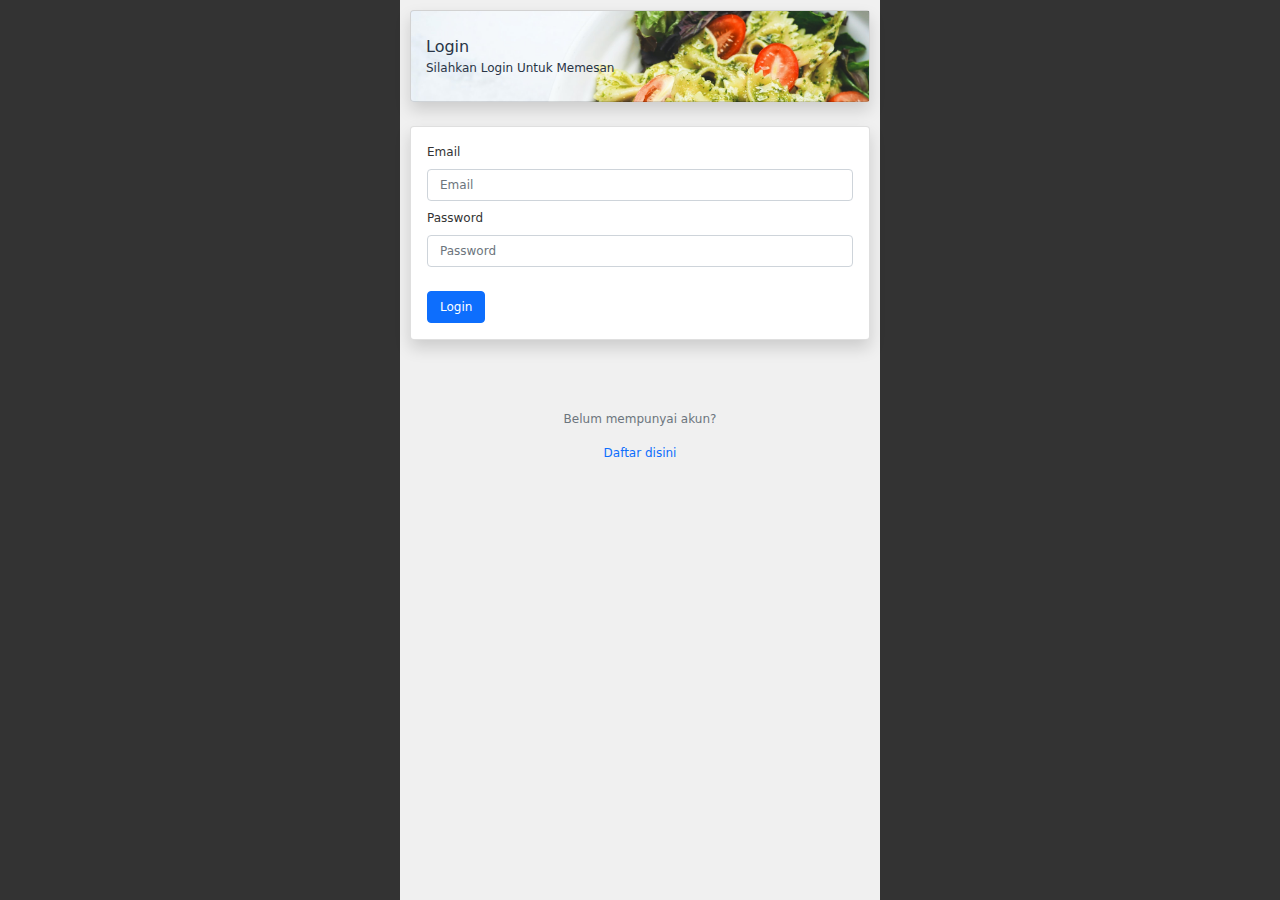
<file: index.html>
<!--
Author : Deri Komara
Made with love in Bandung.
-->
<html lang="en">
<head>
    <meta charset="UTF-8">
    <meta http-equiv="X-UA-Compatible" content="IE=edge">
    <meta name="viewport" content="width=device-width, initial-scale=1.0">
    <title>Toko Barokah Jaya</title>
    <link rel="stylesheet" href="assets/css/bootstrap.min.css" />
    <link rel="stylesheet" href="assets/css/style.css" />
</head>
<body>
    <div class="wrapper h-100">
        <div class="card shadow pt-4 pb-4 wrapper-welcome">
            Login <br />
            <span class="fs-12">Silahkan Login Untuk Memesan</span>
        </div>
        <div class="row wrapper-content">
            <div class="col-12">
                <div class="card shadow mt-4">
                    <div class="p-3">
                        <div id="error"></div>
                        <div class="form-group">
                            <label for="email" class="fs-12">Email</label>
                            <input id="email" type="text" placeholder="Email" class="mt-2 form-control">
                        </div>
                        <div class="form-group mt-2">
                            <label for="password" class="fs-12">Password</label>
                            <input id="password" type="password" placeholder="Password" class="mt-2 form-control">
                        </div>
                        <button class="mt-4 btn btn-primary btn-md fs-12" onclick="login()">Login</button>
                    </div>
                </div>
            </div>
        </div>
        <div class="text-center">
            <p class="text-muted fs-12">Belum mempunyai akun?</p>
            <a href="register.html" class="text-decoration-none fs-12">Daftar disini</a>
        </div>
    </div>
    <script src="assets/js/bootstrap.min.js"></script>
    <script src="assets/js/script.js"></script>
</body>
</html>
</file>
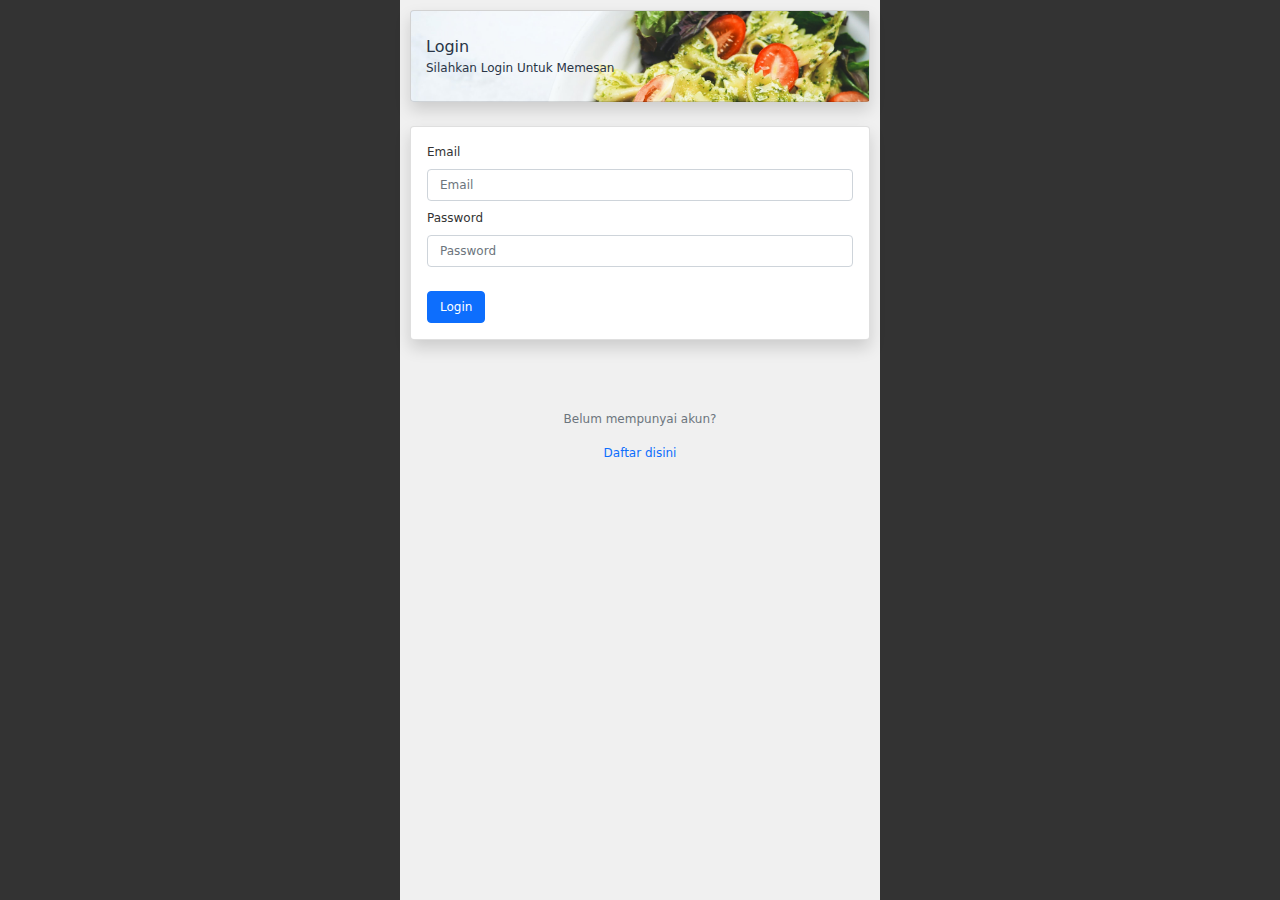
<file: article.html>
<!--
Author : Deri Komara
Made with love in Bandung.
-->
<html lang="en">
<head>
    <meta charset="UTF-8">
    <meta http-equiv="X-UA-Compatible" content="IE=edge">
    <meta name="viewport" content="width=device-width, initial-scale=1.0">
    <title>Toko Barokah Jaya</title>
    <link rel="stylesheet" href="assets/css/bootstrap.min.css" />
    <link rel="stylesheet" href="assets/css/style.css" />
</head>
<body>
    <div class="wrapper">
        <div class="card shadow pt-4 pb-4 wrapper-welcome">
            Artikel <br />
            <span class="fs-12">Artikel Toko Barokah Jaya</span>
        </div>
        <div class="row wrapper-content">
            <div class="col-12">
                <div class="card shadow mt-4">
                    <img src="assets/images/artikel1.jpeg" height="200" />
                    <div class="p-3">
                        <p class="h5 mt-1">Fakta Mengejutkan di Balik Foto Iklan Makanan yang Menggiurkan</p>
                        <p class="fs-12">
                            Dalam dunia advertorial atau periklanan, visual jadi hal yang perlu perhatian khusus, baik
                            dalam bentuk foto maupun video. Apalagi untuk produk makanan. Gambar yang cantik dan
                            menggiurkan bisa jadi kunci sukses tidaknya iklan memengaruhi pelanggan.

                            Karena itu, butuh tenaga ekstra biar makanan jadi tampak semakin lezat dan menarik, salah
                            satunya dengan food styling. Para food stylist biasanya punya cara tertentu untuk mendapat
                            kesan yang diinginkan, termasuk menggunakan benda-benda tak lazim yang pastinya bukan untuk
                            dikonsumsi.
                        </p>
                    </div>
                </div>
            </div>
            <div class="col-12">
                <div class="card shadow mt-4">
                    <img src="assets/images/artikel2.jpeg" height="200" />
                    <div class="p-3">
                        <p class="h5 mt-1">Kedai Burger Paling Enak di Jakarta, Mulai dari Rp25 ribu</p>
                        <p class="fs-12">
                            Burger atau hamburger adalah roti bulat yang bagian tengahnya diiris kemudian diberi patty
                            berbahan dasar daging, ditambah sayuran dan berbagai saus. Rasa roti, daging, sayur dan saus
                            yang membanjiri mulut, membuat burger memiliki banyak penggemar.

                            Hamburger pertama kali muncul pada abad ke-19 atau awal abad ke-20, dengan banyak bukti
                            menunjukkan bahwa Amerika Serikat atau Jerman (kota Hamburg) adalah negara pertama yang
                            menggabungkan dua potong roti dengan steak daging giling menjadi "sandwich hamburger".
                        </p>
                    </div>
                </div>
            </div>
            <div class="col-12">
                <div class="card shadow mt-4">
                    <img src="assets/images/artikel3.jpeg" height="200" />
                    <div class="p-3">
                        <p class="h5 mt-1">Rekomendasi Tempat Nongkrong di Alam Sutera yang Instagrammable</p>
                        <p class="fs-12">
                            Ingin mencari tempat nongkrong seru di akhir pekan tapi bingung mau ke mana? Kawasan Alam
                            Sutera dapat menjadi jawaban untuk kamu yang lagi cari tempat nongkrong, nih! Di antara
                            kawasan perumahan, apartemen dan pusat belanja, kamu dapat menemukan banyak kafe menarik
                            untuk dijadikan tempat nongkrong.
                        </p>
                    </div>
                </div>
            </div>
        </div>
        <div class="wrapper-menu">
            <div class="card shadow">
                <div class="row">
                    <div class="col-3 mb-2 mt-2" id="home">
                        <a href="home.html" class="d-flex flex-column align-items-center text-decoration-none">
                            <svg aria-hidden="true" focusable="false" data-prefix="fad" data-icon="home" role="img"
                                xmlns="http://www.w3.org/2000/svg" viewBox="0 0 576 512"
                                class="svg-inline--fa fa-home fa-w-18 fa-2x">
                                <g class="fa-group">
                                    <path fill="currentColor"
                                        d="M336 463.59V368a16 16 0 0 0-16-16h-64a16 16 0 0 0-16 16v95.71a16 16 0 0 1-15.92 16L112 480a16 16 0 0 1-16-16V300.06l184.39-151.85a12.19 12.19 0 0 1 15.3 0L480 300v164a16 16 0 0 1-16 16l-112-.31a16 16 0 0 1-16-16.1z"
                                        class="fa-secondary"></path>
                                    <path fill="currentColor"
                                        d="M573.32 268.35l-25.5 31a12 12 0 0 1-16.9 1.65L295.69 107.21a12.19 12.19 0 0 0-15.3 0L45.17 301a12 12 0 0 1-16.89-1.65l-25.5-31a12 12 0 0 1 1.61-16.89L257.49 43a48 48 0 0 1 61 0L408 116.61V44a12 12 0 0 1 12-12h56a12 12 0 0 1 12 12v138.51l83.6 68.91a12 12 0 0 1 1.72 16.93z"
                                        class="fa-primary"></path>
                                </g>
                            </svg>
                            <span class="fs-12">Home</span>
                        </a>
                    </div>
                    <div class="col-3 mb-2 mt-2" id="product">
                        <a href="product.html" class="d-flex flex-column align-items-center text-decoration-none">
                            <svg aria-hidden="true" focusable="false" data-prefix="fad" data-icon="bags-shopping" role="img"
                                xmlns="http://www.w3.org/2000/svg" viewBox="0 0 576 512"
                                class="svg-inline--fa fa-bags-shopping fa-w-18 fa-2x">
                                <g class="fa-group">
                                    <path fill="currentColor"
                                        d="M448 192a32 32 0 0 0-32-32h-96V96a96 96 0 0 0-192 0v64H32a32 32 0 0 0-32 32v256a32 32 0 0 0 32 32h128V256a32 32 0 0 1 32-32h256zm-176-32h-96V96a48 48 0 0 1 96 0zm200 160h-16a8 8 0 0 0-8 8v24a64.07 64.07 0 0 1-70.38 63.69c-33.25-3.23-57.62-33.12-57.62-66.53V328a8 8 0 0 0-8-8h-16a8 8 0 0 0-8 8v20.66c0 48.79 35 92.32 83.37 98.53A96.12 96.12 0 0 0 480 352v-24a8 8 0 0 0-8-8z"
                                        class="fa-secondary"></path>
                                    <path fill="currentColor"
                                        d="M544 256H224a32 32 0 0 0-32 32v192a32 32 0 0 0 32 32h320a32 32 0 0 0 32-32V288a32 32 0 0 0-32-32zm-64 96a96.12 96.12 0 0 1-108.63 95.19C323 441 288 397.45 288 348.66V328a8 8 0 0 1 8-8h16a8 8 0 0 1 8 8v21.16c0 33.41 24.37 63.3 57.62 66.53A64.07 64.07 0 0 0 448 352v-24a8 8 0 0 1 8-8h16a8 8 0 0 1 8 8z"
                                        class="fa-primary"></path>
                                </g>
                            </svg>
                            <span class="fs-12">Produk</span>
                        </a>
                    </div>
                    <div class="col-3 mt-2 mb-2 active" id="about">
                        <a href="article.html" class="d-flex flex-column align-items-center text-decoration-none">
                            <svg aria-hidden="true" focusable="false" data-prefix="fad" data-icon="newspaper" role="img"
                                xmlns="http://www.w3.org/2000/svg" viewBox="0 0 576 512"
                                class="svg-inline--fa fa-newspaper fa-w-18 fa-2x">
                                <g class="fa-group">
                                    <path fill="currentColor"
                                        d="M544 64H96a32 32 0 0 0-32 32v322.21c0 .36-.05.73-.09 1.09 0 .21 0 .42-.08.63s-.08.66-.13 1-.08.46-.12.68-.1.61-.16.91-.11.46-.16.69-.13.59-.21.87-.13.46-.19.69l-.24.84-.24.68c-.09.28-.18.55-.28.82s-.17.45-.26.67-.21.53-.32.79-.2.45-.3.67-.23.51-.35.76l-.33.65c-.13.25-.25.49-.39.74l-.36.63-.42.72-.39.61c-.15.23-.3.46-.46.69l-.42.6-.48.66c-.15.2-.3.39-.46.58s-.33.43-.51.64l-.48.55-.54.61-.51.53c-.18.2-.37.39-.57.59l-.53.5-.6.56-.55.48-.62.52-.58.46-.65.49-.6.43-.68.46c-.2.14-.41.27-.62.4l-.69.43-.65.37c-.23.13-.47.27-.71.39l-.67.34c-.24.13-.48.25-.73.36l-.69.31-.74.32-.71.28-.77.29-.72.24-.78.25-.75.21-.79.21-.76.17-.81.17-.77.14-.82.12-.79.1-.83.09-.81.06h-1.65H528a48 48 0 0 0 48-48V96a32 32 0 0 0-32-32zM304 372a12 12 0 0 1-12 12H140a12 12 0 0 1-12-12v-8a12 12 0 0 1 12-12h152a12 12 0 0 1 12 12zm0-96a12 12 0 0 1-12 12H140a12 12 0 0 1-12-12v-8a12 12 0 0 1 12-12h152a12 12 0 0 1 12 12zm208 96a12 12 0 0 1-12 12H348a12 12 0 0 1-12-12v-8a12 12 0 0 1 12-12h152a12 12 0 0 1 12 12zm0-96a12 12 0 0 1-12 12H348a12 12 0 0 1-12-12v-8a12 12 0 0 1 12-12h152a12 12 0 0 1 12 12zm0-96a12 12 0 0 1-12 12H140a12 12 0 0 1-12-12v-40a12 12 0 0 1 12-12h360a12 12 0 0 1 12 12z"
                                        class="fa-secondary"></path>
                                    <path fill="currentColor"
                                        d="M292 352H140a12 12 0 0 0-12 12v8a12 12 0 0 0 12 12h152a12 12 0 0 0 12-12v-8a12 12 0 0 0-12-12zm0-96H140a12 12 0 0 0-12 12v8a12 12 0 0 0 12 12h152a12 12 0 0 0 12-12v-8a12 12 0 0 0-12-12zm208 96H348a12 12 0 0 0-12 12v8a12 12 0 0 0 12 12h152a12 12 0 0 0 12-12v-8a12 12 0 0 0-12-12zm0-96H348a12 12 0 0 0-12 12v8a12 12 0 0 0 12 12h152a12 12 0 0 0 12-12v-8a12 12 0 0 0-12-12zM0 128v287.33c0 17.44 13.67 32.18 31.1 32.67A32 32 0 0 0 64 416V96H32a32 32 0 0 0-32 32z"
                                        class="fa-primary"></path>
                                </g>
                            </svg>
                            <span class="fs-12">Artikel</span>
                        </a>
                    </div>
                    <div class="col-3 mt-2 mb-2" id="about">
                        <a href="contact.html" class="d-flex flex-column align-items-center text-decoration-none">
                            <svg aria-hidden="true" focusable="false" data-prefix="fas" data-icon="user-circle" role="img"
                                xmlns="http://www.w3.org/2000/svg" viewBox="0 0 496 512"
                                class="svg-inline--fa fa-user-circle fa-w-16 fa-2x">
                                <path fill="currentColor"
                                    d="M248 8C111 8 0 119 0 256s111 248 248 248 248-111 248-248S385 8 248 8zm0 96c48.6 0 88 39.4 88 88s-39.4 88-88 88-88-39.4-88-88 39.4-88 88-88zm0 344c-58.7 0-111.3-26.6-146.5-68.2 18.8-35.4 55.6-59.8 98.5-59.8 2.4 0 4.8.4 7.1 1.1 13 4.2 26.6 6.9 40.9 6.9 14.3 0 28-2.7 40.9-6.9 2.3-.7 4.7-1.1 7.1-1.1 42.9 0 79.7 24.4 98.5 59.8C359.3 421.4 306.7 448 248 448z"
                                    class=""></path>
                            </svg>
                            <span class="fs-12">Kontak</span>
                        </a>
                    </div>
                </div>
            </div>
        </div>
    </div>
    <script src="assets/js/bootstrap.min.js"></script>
    <script src="assets/js/script.js"></script>
</body>
</html>
</file>
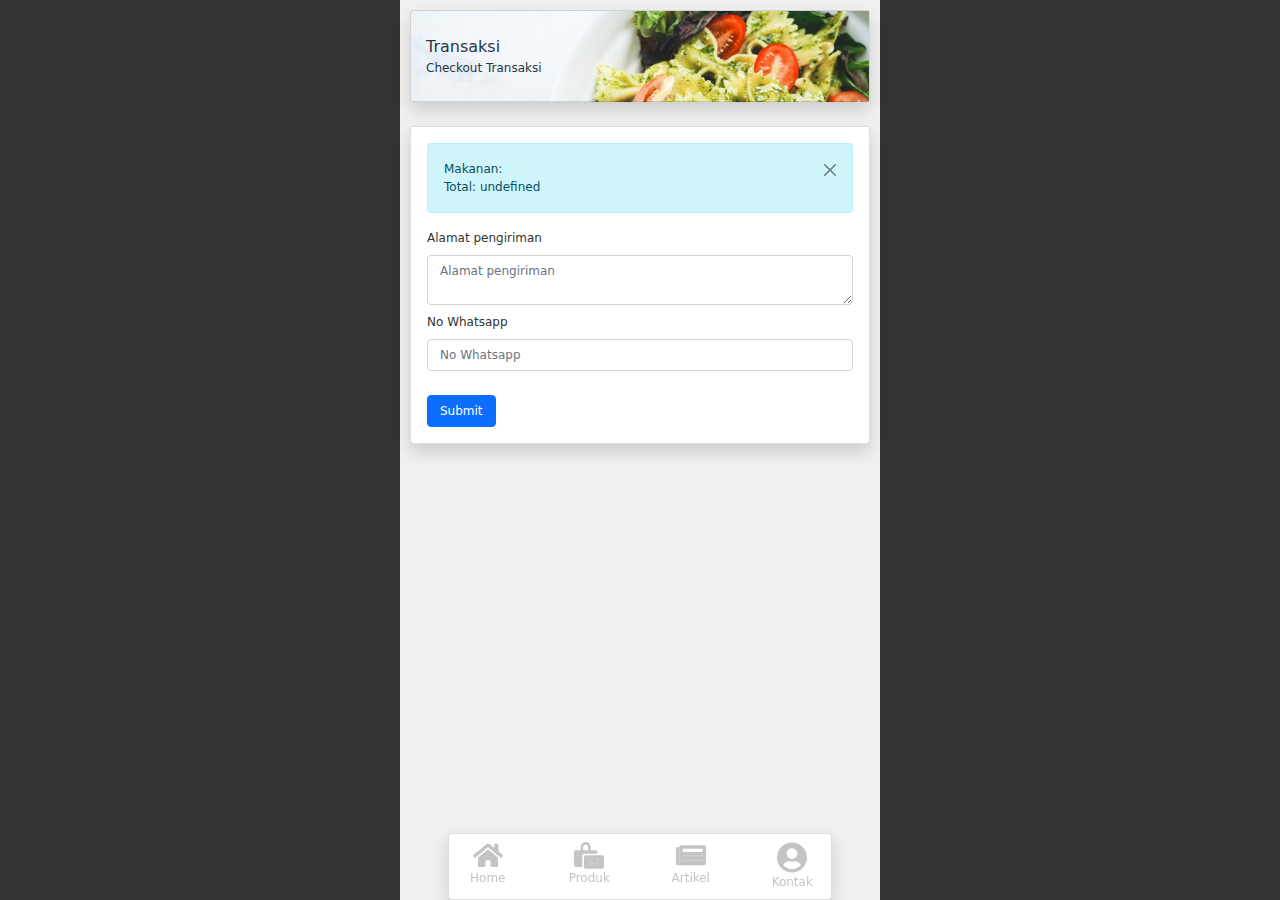
<file: checkout.html>
<!--
Author : Deri Komara
Made with love in Bandung.
-->
<html lang="en">
<head>
    <meta charset="UTF-8">
    <meta http-equiv="X-UA-Compatible" content="IE=edge">
    <meta name="viewport" content="width=device-width, initial-scale=1.0">
    <title>Toko Barokah Jaya</title>
    <link rel="stylesheet" href="assets/css/bootstrap.min.css" />
    <link rel="stylesheet" href="assets/css/style.css" />
</head>
<body>
    <div class="wrapper h-100">
        <div class="card shadow pt-4 pb-4 wrapper-welcome">
            Transaksi <br />
            <span class="fs-12">Checkout Transaksi</span>
        </div>
        <div class="row wrapper-content">
            <div class="col-12">
                <div class="card shadow mt-4">
                    <div class="p-3">
                        <div id="info"></div>
                        <div class="form-group">
                            <label for="alamat" class="fs-12">Alamat pengiriman</label>
                            <textarea id="alamat" placeholder="Alamat pengiriman" class="form-control mt-2"></textarea>
                        </div>
                        <div class="form-group mt-2">
                            <label for="whatsapp" class="fs-12">No Whatsapp</label>
                            <input id="whatsapp" placeholder="No Whatsapp" class="form-control mt-2"></textarea>
                        </div>
                        <button class="mt-4 btn btn-primary btn-md fs-12" onclick="alert('Transaksi berhasil');">Submit</button>
                    </div>
                </div>
            </div>
        </div>
        <div class="wrapper-menu">
            <div class="card shadow">
                <div class="row">
                    <div class="col-3 mb-2 mt-2" id="home">
                        <a href="home.html" class="d-flex flex-column align-items-center text-decoration-none">
                            <svg aria-hidden="true" focusable="false" data-prefix="fad" data-icon="home" role="img"
                                xmlns="http://www.w3.org/2000/svg" viewBox="0 0 576 512"
                                class="svg-inline--fa fa-home fa-w-18 fa-2x">
                                <g class="fa-group">
                                    <path fill="currentColor"
                                        d="M336 463.59V368a16 16 0 0 0-16-16h-64a16 16 0 0 0-16 16v95.71a16 16 0 0 1-15.92 16L112 480a16 16 0 0 1-16-16V300.06l184.39-151.85a12.19 12.19 0 0 1 15.3 0L480 300v164a16 16 0 0 1-16 16l-112-.31a16 16 0 0 1-16-16.1z"
                                        class="fa-secondary"></path>
                                    <path fill="currentColor"
                                        d="M573.32 268.35l-25.5 31a12 12 0 0 1-16.9 1.65L295.69 107.21a12.19 12.19 0 0 0-15.3 0L45.17 301a12 12 0 0 1-16.89-1.65l-25.5-31a12 12 0 0 1 1.61-16.89L257.49 43a48 48 0 0 1 61 0L408 116.61V44a12 12 0 0 1 12-12h56a12 12 0 0 1 12 12v138.51l83.6 68.91a12 12 0 0 1 1.72 16.93z"
                                        class="fa-primary"></path>
                                </g>
                            </svg>
                            <span class="fs-12">Home</span>
                        </a>
                    </div>
                    <div class="col-3 mb-2 mt-2" id="product">
                        <a href="product.html" class="d-flex flex-column align-items-center text-decoration-none">
                            <svg aria-hidden="true" focusable="false" data-prefix="fad" data-icon="bags-shopping" role="img"
                                xmlns="http://www.w3.org/2000/svg" viewBox="0 0 576 512"
                                class="svg-inline--fa fa-bags-shopping fa-w-18 fa-2x">
                                <g class="fa-group">
                                    <path fill="currentColor"
                                        d="M448 192a32 32 0 0 0-32-32h-96V96a96 96 0 0 0-192 0v64H32a32 32 0 0 0-32 32v256a32 32 0 0 0 32 32h128V256a32 32 0 0 1 32-32h256zm-176-32h-96V96a48 48 0 0 1 96 0zm200 160h-16a8 8 0 0 0-8 8v24a64.07 64.07 0 0 1-70.38 63.69c-33.25-3.23-57.62-33.12-57.62-66.53V328a8 8 0 0 0-8-8h-16a8 8 0 0 0-8 8v20.66c0 48.79 35 92.32 83.37 98.53A96.12 96.12 0 0 0 480 352v-24a8 8 0 0 0-8-8z"
                                        class="fa-secondary"></path>
                                    <path fill="currentColor"
                                        d="M544 256H224a32 32 0 0 0-32 32v192a32 32 0 0 0 32 32h320a32 32 0 0 0 32-32V288a32 32 0 0 0-32-32zm-64 96a96.12 96.12 0 0 1-108.63 95.19C323 441 288 397.45 288 348.66V328a8 8 0 0 1 8-8h16a8 8 0 0 1 8 8v21.16c0 33.41 24.37 63.3 57.62 66.53A64.07 64.07 0 0 0 448 352v-24a8 8 0 0 1 8-8h16a8 8 0 0 1 8 8z"
                                        class="fa-primary"></path>
                                </g>
                            </svg>
                            <span class="fs-12">Produk</span>
                        </a>
                    </div>
                    <div class="col-3 mt-2 mb-2" id="about">
                        <a href="article.html" class="d-flex flex-column align-items-center text-decoration-none">
                            <svg aria-hidden="true" focusable="false" data-prefix="fad" data-icon="newspaper" role="img"
                                xmlns="http://www.w3.org/2000/svg" viewBox="0 0 576 512"
                                class="svg-inline--fa fa-newspaper fa-w-18 fa-2x">
                                <g class="fa-group">
                                    <path fill="currentColor"
                                        d="M544 64H96a32 32 0 0 0-32 32v322.21c0 .36-.05.73-.09 1.09 0 .21 0 .42-.08.63s-.08.66-.13 1-.08.46-.12.68-.1.61-.16.91-.11.46-.16.69-.13.59-.21.87-.13.46-.19.69l-.24.84-.24.68c-.09.28-.18.55-.28.82s-.17.45-.26.67-.21.53-.32.79-.2.45-.3.67-.23.51-.35.76l-.33.65c-.13.25-.25.49-.39.74l-.36.63-.42.72-.39.61c-.15.23-.3.46-.46.69l-.42.6-.48.66c-.15.2-.3.39-.46.58s-.33.43-.51.64l-.48.55-.54.61-.51.53c-.18.2-.37.39-.57.59l-.53.5-.6.56-.55.48-.62.52-.58.46-.65.49-.6.43-.68.46c-.2.14-.41.27-.62.4l-.69.43-.65.37c-.23.13-.47.27-.71.39l-.67.34c-.24.13-.48.25-.73.36l-.69.31-.74.32-.71.28-.77.29-.72.24-.78.25-.75.21-.79.21-.76.17-.81.17-.77.14-.82.12-.79.1-.83.09-.81.06h-1.65H528a48 48 0 0 0 48-48V96a32 32 0 0 0-32-32zM304 372a12 12 0 0 1-12 12H140a12 12 0 0 1-12-12v-8a12 12 0 0 1 12-12h152a12 12 0 0 1 12 12zm0-96a12 12 0 0 1-12 12H140a12 12 0 0 1-12-12v-8a12 12 0 0 1 12-12h152a12 12 0 0 1 12 12zm208 96a12 12 0 0 1-12 12H348a12 12 0 0 1-12-12v-8a12 12 0 0 1 12-12h152a12 12 0 0 1 12 12zm0-96a12 12 0 0 1-12 12H348a12 12 0 0 1-12-12v-8a12 12 0 0 1 12-12h152a12 12 0 0 1 12 12zm0-96a12 12 0 0 1-12 12H140a12 12 0 0 1-12-12v-40a12 12 0 0 1 12-12h360a12 12 0 0 1 12 12z"
                                        class="fa-secondary"></path>
                                    <path fill="currentColor"
                                        d="M292 352H140a12 12 0 0 0-12 12v8a12 12 0 0 0 12 12h152a12 12 0 0 0 12-12v-8a12 12 0 0 0-12-12zm0-96H140a12 12 0 0 0-12 12v8a12 12 0 0 0 12 12h152a12 12 0 0 0 12-12v-8a12 12 0 0 0-12-12zm208 96H348a12 12 0 0 0-12 12v8a12 12 0 0 0 12 12h152a12 12 0 0 0 12-12v-8a12 12 0 0 0-12-12zm0-96H348a12 12 0 0 0-12 12v8a12 12 0 0 0 12 12h152a12 12 0 0 0 12-12v-8a12 12 0 0 0-12-12zM0 128v287.33c0 17.44 13.67 32.18 31.1 32.67A32 32 0 0 0 64 416V96H32a32 32 0 0 0-32 32z"
                                        class="fa-primary"></path>
                                </g>
                            </svg>
                            <span class="fs-12">Artikel</span>
                        </a>
                    </div>
                    <div class="col-3 mt-2 mb-2" id="about">
                        <a href="contact.html" class="d-flex flex-column align-items-center text-decoration-none">
                            <svg aria-hidden="true" focusable="false" data-prefix="fas" data-icon="user-circle" role="img"
                                xmlns="http://www.w3.org/2000/svg" viewBox="0 0 496 512"
                                class="svg-inline--fa fa-user-circle fa-w-16 fa-2x">
                                <path fill="currentColor"
                                    d="M248 8C111 8 0 119 0 256s111 248 248 248 248-111 248-248S385 8 248 8zm0 96c48.6 0 88 39.4 88 88s-39.4 88-88 88-88-39.4-88-88 39.4-88 88-88zm0 344c-58.7 0-111.3-26.6-146.5-68.2 18.8-35.4 55.6-59.8 98.5-59.8 2.4 0 4.8.4 7.1 1.1 13 4.2 26.6 6.9 40.9 6.9 14.3 0 28-2.7 40.9-6.9 2.3-.7 4.7-1.1 7.1-1.1 42.9 0 79.7 24.4 98.5 59.8C359.3 421.4 306.7 448 248 448z"
                                    class=""></path>
                            </svg>
                            <span class="fs-12">Kontak</span>
                        </a>
                    </div>
                </div>
            </div>
        </div>
    </div>
    <script src="assets/js/bootstrap.min.js"></script>
    <script src="assets/js/script.js"></script>
    <script>
        const info = document.getElementById("info");
        const parsingData = window.location.search.replace(/\?value=/g, "");
        const splitData = parsingData?.split("|")
        showMessage(info, `Makanan: ${decodeURIComponent(splitData[0])}`+"<br/>"+`Total: ${decodeURIComponent(splitData[1])}`, "info")
    </script>
</body>
</html>
</file>
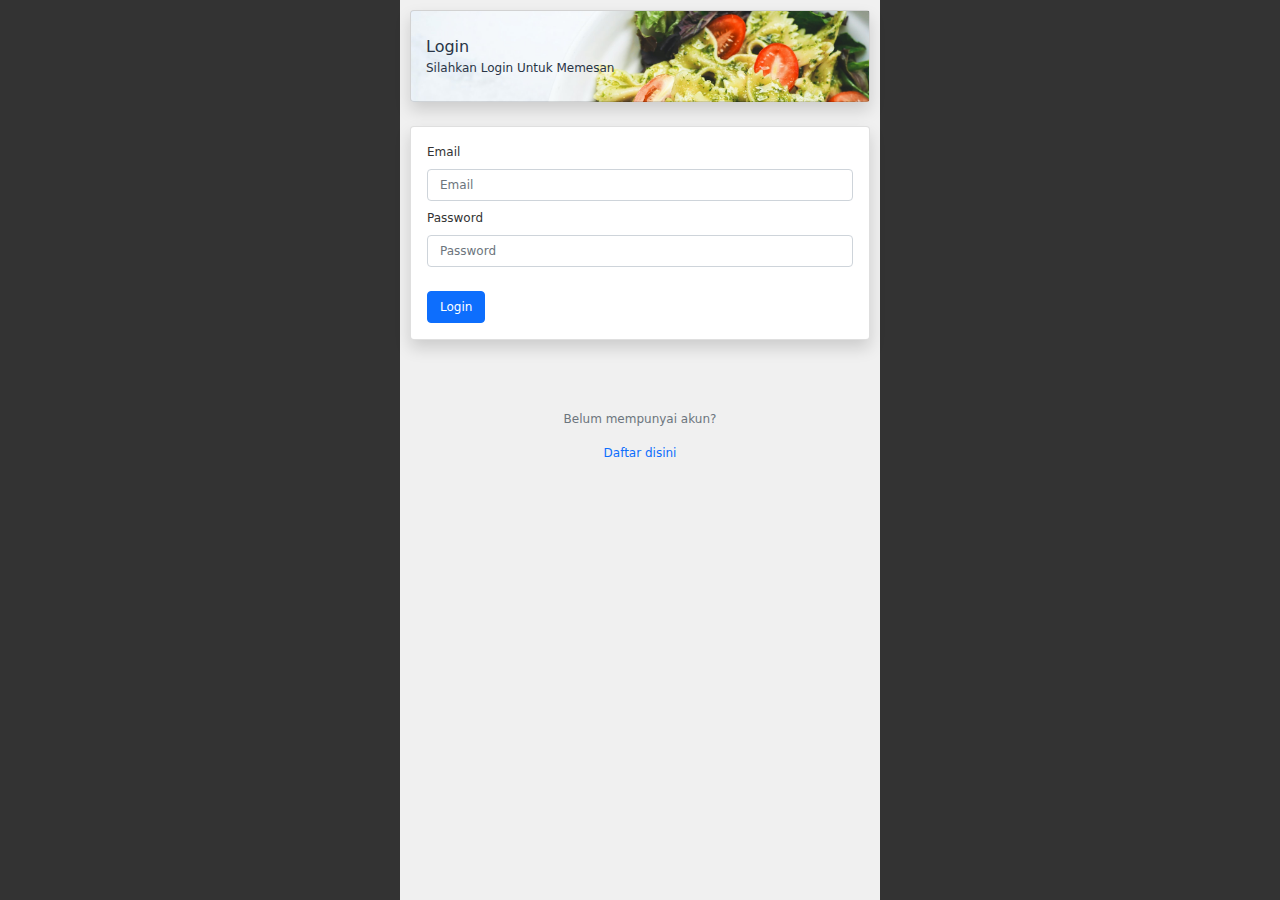
<file: contact.html>
<!--
Author : Deri Komara
Made with love in Bandung.
-->
<html lang="en">
<head>
    <meta charset="UTF-8">
    <meta http-equiv="X-UA-Compatible" content="IE=edge">
    <meta name="viewport" content="width=device-width, initial-scale=1.0">
    <title>Toko Barokah Jaya</title>
    <link rel="stylesheet" href="assets/css/bootstrap.min.css" />
    <link rel="stylesheet" href="assets/css/style.css" />
</head>
<body>
    <div class="wrapper h-100">
        <div class="card shadow pt-4 pb-4 wrapper-welcome">
            Tentang Kami <br />
            <span class="fs-12">Profile & Kontak</span>
        </div>
        <div class="row wrapper-content">
            <div class="col-12">
                <div class="card shadow mt-4">
                    <div class="p-3">
                        <p class="h5 mt-1">Toko Barokah Jaya</p>
                        <p class="fs-12">Berdiri sejak 2017, fokus pada bisnis makanan cepat saji yang sangat pas dengan
                            dompet kamu semua.</p>
                        <p class="fs-12">
                            Toko Barokah Jaya, sebuah resto yang berlokasi di Bandung ini mengemban misi melestarikan
                            cita rasa Indonesia. Mengusung tema makanan Nusantara, Toko Barokah Jaya memperkenalkan
                            kembali
                            masakan tradisional sekaligus menerjemahkan kata tradisi keluarga.

                            Slogan Kami "Makanan cita-rasa aroma sedap"
                        </p>
                        <p class="fs-12">Lokasi: Kp. Bojong Buah, Katapang, Bandung<br />Kontak: +6281 902 420 670</p>
                        <div class="form-group">
                            <label for="subject" class="fs-12">Subject</label>
                            <input type="text" class="form-control mt-2" placeholder="Subject">
                        </div>

                        <div class="form-group">
                            <label for="message" class="fs-12">Pesan</label>
                            <textarea class="form-control mt-2" placeholder="Pesan"></textarea>
                        </div>

                        <a class="mt-2 btn btn-primary wrapper-button-welcome btn-sm fs-12" onclick="alert('Pesan sudah dikirimm, kami akan mengirim jawaban melalui email Anda.')">Kirim</a>
                    </div>
                </div>
            </div>
        </div>
        <div class="wrapper-menu">
            <div class="card shadow">
                <div class="row">
                    <div class="col-3 mb-2 mt-2" id="home">
                        <a href="home.html" class="d-flex flex-column align-items-center text-decoration-none">
                            <svg aria-hidden="true" focusable="false" data-prefix="fad" data-icon="home" role="img"
                                xmlns="http://www.w3.org/2000/svg" viewBox="0 0 576 512"
                                class="svg-inline--fa fa-home fa-w-18 fa-2x">
                                <g class="fa-group">
                                    <path fill="currentColor"
                                        d="M336 463.59V368a16 16 0 0 0-16-16h-64a16 16 0 0 0-16 16v95.71a16 16 0 0 1-15.92 16L112 480a16 16 0 0 1-16-16V300.06l184.39-151.85a12.19 12.19 0 0 1 15.3 0L480 300v164a16 16 0 0 1-16 16l-112-.31a16 16 0 0 1-16-16.1z"
                                        class="fa-secondary"></path>
                                    <path fill="currentColor"
                                        d="M573.32 268.35l-25.5 31a12 12 0 0 1-16.9 1.65L295.69 107.21a12.19 12.19 0 0 0-15.3 0L45.17 301a12 12 0 0 1-16.89-1.65l-25.5-31a12 12 0 0 1 1.61-16.89L257.49 43a48 48 0 0 1 61 0L408 116.61V44a12 12 0 0 1 12-12h56a12 12 0 0 1 12 12v138.51l83.6 68.91a12 12 0 0 1 1.72 16.93z"
                                        class="fa-primary"></path>
                                </g>
                            </svg>
                            <span class="fs-12">Home</span>
                        </a>
                    </div>
                    <div class="col-3 mb-2 mt-2" id="product">
                        <a href="product.html" class="d-flex flex-column align-items-center text-decoration-none">
                            <svg aria-hidden="true" focusable="false" data-prefix="fad" data-icon="bags-shopping"
                                role="img" xmlns="http://www.w3.org/2000/svg" viewBox="0 0 576 512"
                                class="svg-inline--fa fa-bags-shopping fa-w-18 fa-2x">
                                <g class="fa-group">
                                    <path fill="currentColor"
                                        d="M448 192a32 32 0 0 0-32-32h-96V96a96 96 0 0 0-192 0v64H32a32 32 0 0 0-32 32v256a32 32 0 0 0 32 32h128V256a32 32 0 0 1 32-32h256zm-176-32h-96V96a48 48 0 0 1 96 0zm200 160h-16a8 8 0 0 0-8 8v24a64.07 64.07 0 0 1-70.38 63.69c-33.25-3.23-57.62-33.12-57.62-66.53V328a8 8 0 0 0-8-8h-16a8 8 0 0 0-8 8v20.66c0 48.79 35 92.32 83.37 98.53A96.12 96.12 0 0 0 480 352v-24a8 8 0 0 0-8-8z"
                                        class="fa-secondary"></path>
                                    <path fill="currentColor"
                                        d="M544 256H224a32 32 0 0 0-32 32v192a32 32 0 0 0 32 32h320a32 32 0 0 0 32-32V288a32 32 0 0 0-32-32zm-64 96a96.12 96.12 0 0 1-108.63 95.19C323 441 288 397.45 288 348.66V328a8 8 0 0 1 8-8h16a8 8 0 0 1 8 8v21.16c0 33.41 24.37 63.3 57.62 66.53A64.07 64.07 0 0 0 448 352v-24a8 8 0 0 1 8-8h16a8 8 0 0 1 8 8z"
                                        class="fa-primary"></path>
                                </g>
                            </svg>
                            <span class="fs-12">Produk</span>
                        </a>
                    </div>
                    <div class="col-3 mt-2 mb-2" id="about">
                        <a href="article.html" class="d-flex flex-column align-items-center text-decoration-none">
                            <svg aria-hidden="true" focusable="false" data-prefix="fad" data-icon="newspaper" role="img"
                                xmlns="http://www.w3.org/2000/svg" viewBox="0 0 576 512"
                                class="svg-inline--fa fa-newspaper fa-w-18 fa-2x">
                                <g class="fa-group">
                                    <path fill="currentColor"
                                        d="M544 64H96a32 32 0 0 0-32 32v322.21c0 .36-.05.73-.09 1.09 0 .21 0 .42-.08.63s-.08.66-.13 1-.08.46-.12.68-.1.61-.16.91-.11.46-.16.69-.13.59-.21.87-.13.46-.19.69l-.24.84-.24.68c-.09.28-.18.55-.28.82s-.17.45-.26.67-.21.53-.32.79-.2.45-.3.67-.23.51-.35.76l-.33.65c-.13.25-.25.49-.39.74l-.36.63-.42.72-.39.61c-.15.23-.3.46-.46.69l-.42.6-.48.66c-.15.2-.3.39-.46.58s-.33.43-.51.64l-.48.55-.54.61-.51.53c-.18.2-.37.39-.57.59l-.53.5-.6.56-.55.48-.62.52-.58.46-.65.49-.6.43-.68.46c-.2.14-.41.27-.62.4l-.69.43-.65.37c-.23.13-.47.27-.71.39l-.67.34c-.24.13-.48.25-.73.36l-.69.31-.74.32-.71.28-.77.29-.72.24-.78.25-.75.21-.79.21-.76.17-.81.17-.77.14-.82.12-.79.1-.83.09-.81.06h-1.65H528a48 48 0 0 0 48-48V96a32 32 0 0 0-32-32zM304 372a12 12 0 0 1-12 12H140a12 12 0 0 1-12-12v-8a12 12 0 0 1 12-12h152a12 12 0 0 1 12 12zm0-96a12 12 0 0 1-12 12H140a12 12 0 0 1-12-12v-8a12 12 0 0 1 12-12h152a12 12 0 0 1 12 12zm208 96a12 12 0 0 1-12 12H348a12 12 0 0 1-12-12v-8a12 12 0 0 1 12-12h152a12 12 0 0 1 12 12zm0-96a12 12 0 0 1-12 12H348a12 12 0 0 1-12-12v-8a12 12 0 0 1 12-12h152a12 12 0 0 1 12 12zm0-96a12 12 0 0 1-12 12H140a12 12 0 0 1-12-12v-40a12 12 0 0 1 12-12h360a12 12 0 0 1 12 12z"
                                        class="fa-secondary"></path>
                                    <path fill="currentColor"
                                        d="M292 352H140a12 12 0 0 0-12 12v8a12 12 0 0 0 12 12h152a12 12 0 0 0 12-12v-8a12 12 0 0 0-12-12zm0-96H140a12 12 0 0 0-12 12v8a12 12 0 0 0 12 12h152a12 12 0 0 0 12-12v-8a12 12 0 0 0-12-12zm208 96H348a12 12 0 0 0-12 12v8a12 12 0 0 0 12 12h152a12 12 0 0 0 12-12v-8a12 12 0 0 0-12-12zm0-96H348a12 12 0 0 0-12 12v8a12 12 0 0 0 12 12h152a12 12 0 0 0 12-12v-8a12 12 0 0 0-12-12zM0 128v287.33c0 17.44 13.67 32.18 31.1 32.67A32 32 0 0 0 64 416V96H32a32 32 0 0 0-32 32z"
                                        class="fa-primary"></path>
                                </g>
                            </svg>
                            <span class="fs-12">Artikel</span>
                        </a>
                    </div>
                    <div class="col-3 mt-2 mb-2 active" id="about">
                        <a href="contact.html" class="d-flex flex-column align-items-center text-decoration-none">
                            <svg aria-hidden="true" focusable="false" data-prefix="fas" data-icon="user-circle"
                                role="img" xmlns="http://www.w3.org/2000/svg" viewBox="0 0 496 512"
                                class="svg-inline--fa fa-user-circle fa-w-16 fa-2x">
                                <path fill="currentColor"
                                    d="M248 8C111 8 0 119 0 256s111 248 248 248 248-111 248-248S385 8 248 8zm0 96c48.6 0 88 39.4 88 88s-39.4 88-88 88-88-39.4-88-88 39.4-88 88-88zm0 344c-58.7 0-111.3-26.6-146.5-68.2 18.8-35.4 55.6-59.8 98.5-59.8 2.4 0 4.8.4 7.1 1.1 13 4.2 26.6 6.9 40.9 6.9 14.3 0 28-2.7 40.9-6.9 2.3-.7 4.7-1.1 7.1-1.1 42.9 0 79.7 24.4 98.5 59.8C359.3 421.4 306.7 448 248 448z"
                                    class=""></path>
                            </svg>
                            <span class="fs-12">Kontak</span>
                        </a>
                    </div>
                </div>
            </div>
        </div>
    </div>
    <script src="assets/js/bootstrap.min.js"></script>
    <script src="assets/js/script.js"></script>
</body>
</html>
</file>
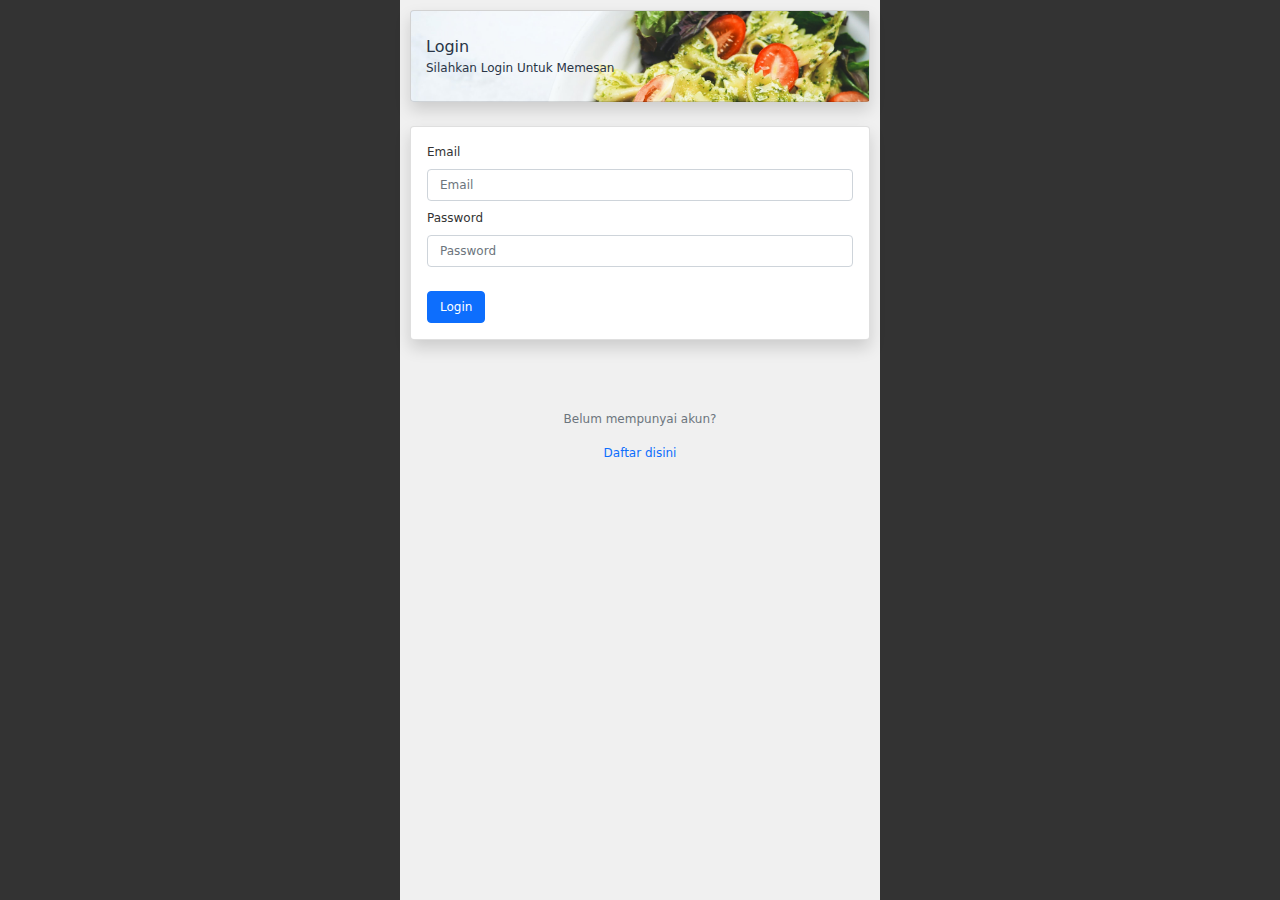
<file: home.html>
<!--
Author : Deri Komara
Made with love in Bandung.
-->
<html lang="en">
<head>
    <meta charset="UTF-8">
    <meta http-equiv="X-UA-Compatible" content="IE=edge">
    <meta name="viewport" content="width=device-width, initial-scale=1.0">
    <title>Toko Barokah Jaya</title>
    <link rel="stylesheet" href="assets/css/bootstrap.min.css" />
    <link rel="stylesheet" href="assets/css/style.css" />
</head>
<body>
    <div class="wrapper">
        <div class="card shadow pt-4 pb-4 wrapper-welcome">
            <span id="welcome" style="font-weight: bold;" class="fs-12"></span>
            <span class="fs-12">Belanja nyaman di Toko Barokah Jaya</span>
            <button class="mt-2 btn btn-primary wrapper-button-welcome btn-sm" onclick="logout()">Logout</button>
        </div>
        <div class="wrapper-content mb-2">
            <div class="d-flex align-items-center mt-4 w-100">
                <p class="h5">Menu Terlaris</p>
                <div style="margin-left: auto;">
                    <a href="product.html" class="text-decoration-none fs-12">Lihat semua</a>
                </div>
            </div>
            <div class="d-flex wrapper-product mt-2">
                <div class="card shadow">
                    <img src="assets/images/produk1.jpeg" height="200" />
                    <div class="p-3">
                        <p class="h5 mt-1">Daging Ayam</p>
                        <p class="fs-12">Rp. 100.000,-</p>
                        <button class="mt-1 btn btn-primary wrapper-button-welcome btn-sm" onclick="checkout('Daging Ayam|Rp. 100.000,-')">Pesan Sekarang</button>
                    </div>
                </div>
                <div class="card shadow">
                    <img src="assets/images/produk2.jpeg" height="200" />
                    <div class="p-3">
                        <p class="h5 mt-1">Bakso Ayam</p>
                        <p class="fs-12">Rp. 50.000,-</p>
                        <button class="mt-1 btn btn-primary wrapper-button-welcome btn-sm" onclick="checkout('Bakso Ayam|Rp. 50.000,-')">Pesan Sekarang</button>
                    </div>
                </div>
                <div class="card shadow">
                    <img src="assets/images/produk3.jpeg" height="200" />
                    <div class="p-3">
                        <p class="h5 mt-1">Salad Mantap</p>
                        <p class="fs-12">Rp. 50.000,-</p>
                        <button class="mt-1 btn btn-primary wrapper-button-welcome btn-sm" onclick="checkout('Salad Mantap|Rp. 50.000,-')">Pesan Sekarang</button>
                    </div>
                </div>
            </div>
        </div>
        <div class="wrapper-content">
            <div class="d-flex align-items-center mt-4 w-100">
                <p class="h5">Artikel Terbaru</p>
                <div style="margin-left: auto;">
                    <a href="article.html" class="text-decoration-none fs-12">Lihat semua</a>
                </div>
            </div>
            <div class="d-flex wrapper-product mt-2">
                <div class="card shadow">
                    <img src="assets/images/artikel1.jpeg" height="200" />
                    <div class="p-3">
                        <p class="h5 mt-1">Fakta Mengejutkan Foto Iklan Makanan yang Menggiurkan</p>
                        <p class="fs-12">Admin, 6 Dec 2021</p>
                        <a href="article.html" class="mt-1 btn btn-primary wrapper-button-welcome btn-sm">Baca Selengkapnya</a>
                    </div>
                </div>
                <div class="card shadow">
                    <img src="assets/images/artikel2.jpeg" height="200" />
                    <div class="p-3">
                        <p class="h5 mt-1">Kedai Burger Paling Enak di Jakarta, Mulai dari Rp25 ribu</p>
                        <p class="fs-12">Admin, 4 Dec 2021</p>
                        <a href="article.html" class="mt-1 btn btn-primary wrapper-button-welcome btn-sm">Baca Selengkapnya</a>
                    </div>
                </div>
                <div class="card shadow">
                    <img src="assets/images/artikel3.jpeg" height="200" />
                    <div class="p-3">
                        <p class="h5 mt-1">Tempat Nongkrong di Alam Sutera yang Instagrammable</p>
                        <p class="fs-12">Admin, 3 Dec 2021</p>
                        <a href="article.html" class="mt-1 btn btn-primary wrapper-button-welcome btn-sm">Baca Selengkapnya</a>
                    </div>
                </div>
            </div>
            <div class="card shadow mt-4">
                <div class="p-3">
                    <p class="h5 mt-1">Toko Barokah Jaya</p>
                    <p class="fs-12">Berdiri sejak 2017, fokus pada bisnis makanan cepat saji yang sangat pas dengan
                        dompet kamu semua.</p>
                    <p class="fs-12">Lokasi: Kp. Bojong Buah, Katapang, Bandung<br />Kontak: +6281 902 420 670</p>
                </div>
            </div>
        </div>
    </div>
    <div class="wrapper-menu">
        <div class="card shadow">
            <div class="row">
                <div class="col-3 mb-2 mt-2 active" id="home">
                    <a href="home.html" class="d-flex flex-column align-items-center text-decoration-none">
                        <svg aria-hidden="true" focusable="false" data-prefix="fad" data-icon="home" role="img"
                            xmlns="http://www.w3.org/2000/svg" viewBox="0 0 576 512"
                            class="svg-inline--fa fa-home fa-w-18 fa-2x">
                            <g class="fa-group">
                                <path fill="currentColor"
                                    d="M336 463.59V368a16 16 0 0 0-16-16h-64a16 16 0 0 0-16 16v95.71a16 16 0 0 1-15.92 16L112 480a16 16 0 0 1-16-16V300.06l184.39-151.85a12.19 12.19 0 0 1 15.3 0L480 300v164a16 16 0 0 1-16 16l-112-.31a16 16 0 0 1-16-16.1z"
                                    class="fa-secondary"></path>
                                <path fill="currentColor"
                                    d="M573.32 268.35l-25.5 31a12 12 0 0 1-16.9 1.65L295.69 107.21a12.19 12.19 0 0 0-15.3 0L45.17 301a12 12 0 0 1-16.89-1.65l-25.5-31a12 12 0 0 1 1.61-16.89L257.49 43a48 48 0 0 1 61 0L408 116.61V44a12 12 0 0 1 12-12h56a12 12 0 0 1 12 12v138.51l83.6 68.91a12 12 0 0 1 1.72 16.93z"
                                    class="fa-primary"></path>
                            </g>
                        </svg>
                        <span class="fs-12">Home</span>
                    </a>
                </div>
                <div class="col-3 mb-2 mt-2" id="product">
                    <a href="product.html" class="d-flex flex-column align-items-center text-decoration-none">
                        <svg aria-hidden="true" focusable="false" data-prefix="fad" data-icon="bags-shopping" role="img"
                            xmlns="http://www.w3.org/2000/svg" viewBox="0 0 576 512"
                            class="svg-inline--fa fa-bags-shopping fa-w-18 fa-2x">
                            <g class="fa-group">
                                <path fill="currentColor"
                                    d="M448 192a32 32 0 0 0-32-32h-96V96a96 96 0 0 0-192 0v64H32a32 32 0 0 0-32 32v256a32 32 0 0 0 32 32h128V256a32 32 0 0 1 32-32h256zm-176-32h-96V96a48 48 0 0 1 96 0zm200 160h-16a8 8 0 0 0-8 8v24a64.07 64.07 0 0 1-70.38 63.69c-33.25-3.23-57.62-33.12-57.62-66.53V328a8 8 0 0 0-8-8h-16a8 8 0 0 0-8 8v20.66c0 48.79 35 92.32 83.37 98.53A96.12 96.12 0 0 0 480 352v-24a8 8 0 0 0-8-8z"
                                    class="fa-secondary"></path>
                                <path fill="currentColor"
                                    d="M544 256H224a32 32 0 0 0-32 32v192a32 32 0 0 0 32 32h320a32 32 0 0 0 32-32V288a32 32 0 0 0-32-32zm-64 96a96.12 96.12 0 0 1-108.63 95.19C323 441 288 397.45 288 348.66V328a8 8 0 0 1 8-8h16a8 8 0 0 1 8 8v21.16c0 33.41 24.37 63.3 57.62 66.53A64.07 64.07 0 0 0 448 352v-24a8 8 0 0 1 8-8h16a8 8 0 0 1 8 8z"
                                    class="fa-primary"></path>
                            </g>
                        </svg>
                        <span class="fs-12">Produk</span>
                    </a>
                </div>
                <div class="col-3 mt-2 mb-2" id="about">
                    <a href="article.html" class="d-flex flex-column align-items-center text-decoration-none">
                        <svg aria-hidden="true" focusable="false" data-prefix="fad" data-icon="newspaper" role="img"
                            xmlns="http://www.w3.org/2000/svg" viewBox="0 0 576 512"
                            class="svg-inline--fa fa-newspaper fa-w-18 fa-2x">
                            <g class="fa-group">
                                <path fill="currentColor"
                                    d="M544 64H96a32 32 0 0 0-32 32v322.21c0 .36-.05.73-.09 1.09 0 .21 0 .42-.08.63s-.08.66-.13 1-.08.46-.12.68-.1.61-.16.91-.11.46-.16.69-.13.59-.21.87-.13.46-.19.69l-.24.84-.24.68c-.09.28-.18.55-.28.82s-.17.45-.26.67-.21.53-.32.79-.2.45-.3.67-.23.51-.35.76l-.33.65c-.13.25-.25.49-.39.74l-.36.63-.42.72-.39.61c-.15.23-.3.46-.46.69l-.42.6-.48.66c-.15.2-.3.39-.46.58s-.33.43-.51.64l-.48.55-.54.61-.51.53c-.18.2-.37.39-.57.59l-.53.5-.6.56-.55.48-.62.52-.58.46-.65.49-.6.43-.68.46c-.2.14-.41.27-.62.4l-.69.43-.65.37c-.23.13-.47.27-.71.39l-.67.34c-.24.13-.48.25-.73.36l-.69.31-.74.32-.71.28-.77.29-.72.24-.78.25-.75.21-.79.21-.76.17-.81.17-.77.14-.82.12-.79.1-.83.09-.81.06h-1.65H528a48 48 0 0 0 48-48V96a32 32 0 0 0-32-32zM304 372a12 12 0 0 1-12 12H140a12 12 0 0 1-12-12v-8a12 12 0 0 1 12-12h152a12 12 0 0 1 12 12zm0-96a12 12 0 0 1-12 12H140a12 12 0 0 1-12-12v-8a12 12 0 0 1 12-12h152a12 12 0 0 1 12 12zm208 96a12 12 0 0 1-12 12H348a12 12 0 0 1-12-12v-8a12 12 0 0 1 12-12h152a12 12 0 0 1 12 12zm0-96a12 12 0 0 1-12 12H348a12 12 0 0 1-12-12v-8a12 12 0 0 1 12-12h152a12 12 0 0 1 12 12zm0-96a12 12 0 0 1-12 12H140a12 12 0 0 1-12-12v-40a12 12 0 0 1 12-12h360a12 12 0 0 1 12 12z"
                                    class="fa-secondary"></path>
                                <path fill="currentColor"
                                    d="M292 352H140a12 12 0 0 0-12 12v8a12 12 0 0 0 12 12h152a12 12 0 0 0 12-12v-8a12 12 0 0 0-12-12zm0-96H140a12 12 0 0 0-12 12v8a12 12 0 0 0 12 12h152a12 12 0 0 0 12-12v-8a12 12 0 0 0-12-12zm208 96H348a12 12 0 0 0-12 12v8a12 12 0 0 0 12 12h152a12 12 0 0 0 12-12v-8a12 12 0 0 0-12-12zm0-96H348a12 12 0 0 0-12 12v8a12 12 0 0 0 12 12h152a12 12 0 0 0 12-12v-8a12 12 0 0 0-12-12zM0 128v287.33c0 17.44 13.67 32.18 31.1 32.67A32 32 0 0 0 64 416V96H32a32 32 0 0 0-32 32z"
                                    class="fa-primary"></path>
                            </g>
                        </svg>
                        <span class="fs-12">Artikel</span>
                    </a>
                </div>
                <div class="col-3 mt-2 mb-2" id="about">
                    <a href="contact.html" class="d-flex flex-column align-items-center text-decoration-none">
                        <svg aria-hidden="true" focusable="false" data-prefix="fas" data-icon="user-circle" role="img"
                            xmlns="http://www.w3.org/2000/svg" viewBox="0 0 496 512"
                            class="svg-inline--fa fa-user-circle fa-w-16 fa-2x">
                            <path fill="currentColor"
                                d="M248 8C111 8 0 119 0 256s111 248 248 248 248-111 248-248S385 8 248 8zm0 96c48.6 0 88 39.4 88 88s-39.4 88-88 88-88-39.4-88-88 39.4-88 88-88zm0 344c-58.7 0-111.3-26.6-146.5-68.2 18.8-35.4 55.6-59.8 98.5-59.8 2.4 0 4.8.4 7.1 1.1 13 4.2 26.6 6.9 40.9 6.9 14.3 0 28-2.7 40.9-6.9 2.3-.7 4.7-1.1 7.1-1.1 42.9 0 79.7 24.4 98.5 59.8C359.3 421.4 306.7 448 248 448z"
                                class=""></path>
                        </svg>
                        <span class="fs-12">Kontak</span>
                    </a>
                </div>
            </div>
        </div>
    </div>
    <script src="assets/js/bootstrap.min.js"></script>
    <script src="assets/js/script.js"></script>
    <script>
        const welcome = document.getElementById("welcome");
        welcome.innerHTML = "Selamat datang, " + getStorage("auth").name;
    </script>
</body>
</html>
</file>
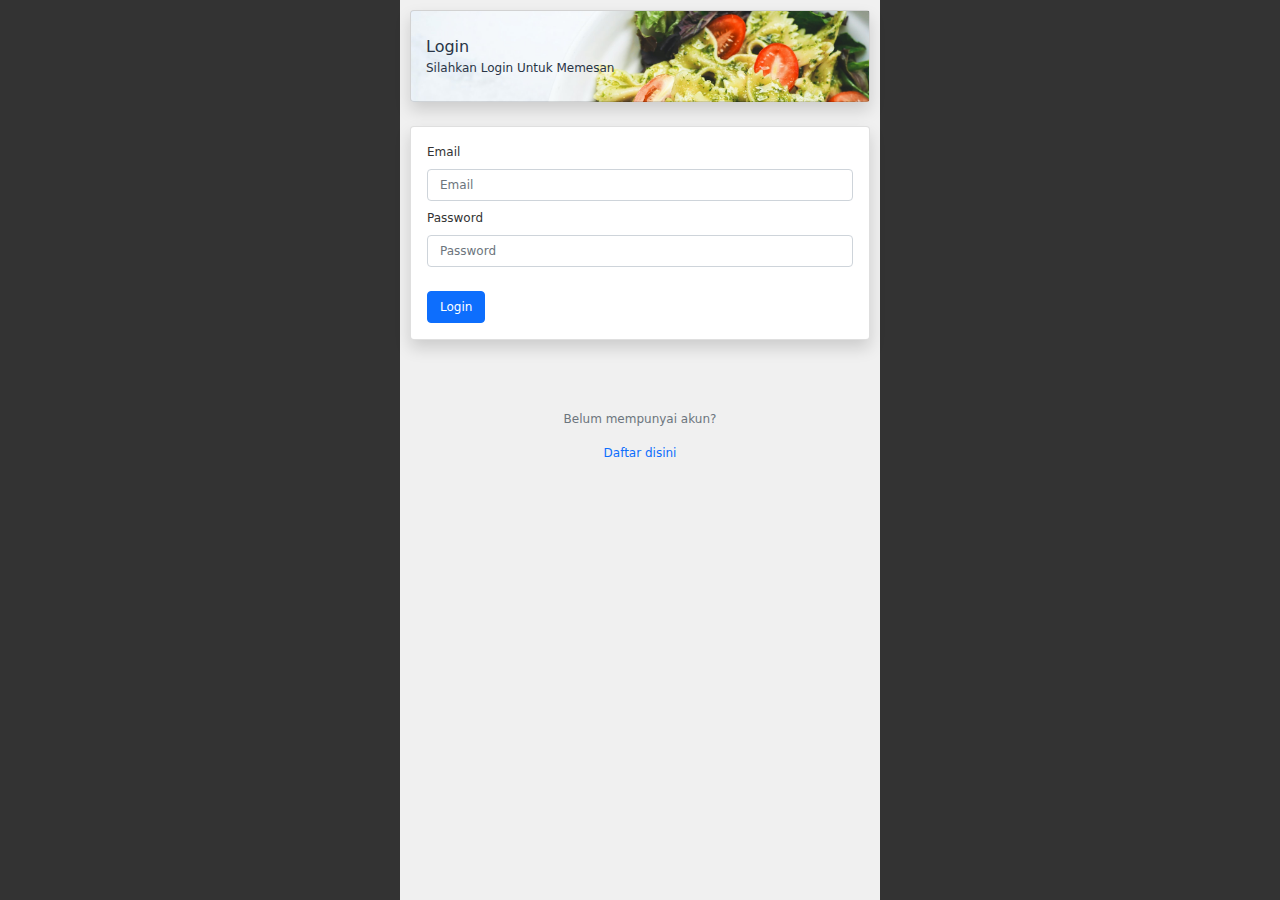
<file: product.html>
<!--
Author : Deri Komara
Made with love in Bandung.
-->
<html lang="en">
<head>
    <meta charset="UTF-8">
    <meta http-equiv="X-UA-Compatible" content="IE=edge">
    <meta name="viewport" content="width=device-width, initial-scale=1.0">
    <title>Toko Barokah Jaya</title>
    <link rel="stylesheet" href="assets/css/bootstrap.min.css" />
    <link rel="stylesheet" href="assets/css/style.css" />
</head>
<body>
    <div class="wrapper">
        <div class="card shadow pt-4 pb-4 wrapper-welcome">
            Menu Produk <br />
            <span class="fs-12">Makanan cita-rasa aroma sedap.</span>
        </div>
        <div class="row wrapper-content">
            <div class="col-6">
                <div class="card shadow mt-4">
                    <img src="assets/images/produk1.jpeg" height="200" />
                    <div class="p-3">
                        <p class="h5 mt-1">Daging Ayam</p>
                        <p class="fs-12">Rp. 100.000,-</p>
                        <button class="mt-1 btn btn-primary wrapper-button-welcome btn-sm" onclick="checkout('Daging Ayam|Rp. 100.000,-')">Pesan Sekarang</button>
                    </div>
                </div>
            </div>
            <div class="col-6">
                <div class="card shadow mt-4">
                    <img src="assets/images/produk2.jpeg" height="200" />
                    <div class="p-3">
                        <p class="h5 mt-1">Bakso Ayam</p>
                        <p class="fs-12">Rp. 50.000,-</p>
                        <button class="mt-1 btn btn-primary wrapper-button-welcome btn-sm" onclick="checkout('Bakso Ayam|Rp. 50.000,-')">Pesan Sekarang</button>
                    </div>
                </div>
            </div>
            <div class="col-6">
                <div class="card shadow mt-4">
                    <img src="assets/images/produk3.jpeg" height="200" />
                    <div class="p-3">
                        <p class="h5 mt-1">Salad Mantap</p>
                        <p class="fs-12">Rp. 50.000,-</p>
                        <button class="mt-1 btn btn-primary wrapper-button-welcome btn-sm" onclick="checkout('Salad Mantap|Rp. 50.000,-')">Pesan Sekarang</button>
                    </div>
                </div>
            </div>
            <div class="col-6">
                <div class="card shadow mt-4">
                    <img src="assets/images/produk4.jpeg" height="200" />
                    <div class="p-3">
                        <p class="h5 mt-1">Burger Komplit</p>
                        <p class="fs-12">Rp. 50.000,-</p>
                        <button class="mt-1 btn btn-primary wrapper-button-welcome btn-sm" onclick="checkout('Burger Komplit|Rp. 50.000,-')">Pesan Sekarang</button>
                    </div>
                </div>
            </div>
            <div class="col-6">
                <div class="card shadow mt-4">
                    <img src="assets/images/produk5.jpeg" height="200" />
                    <div class="p-3">
                        <p class="h5 mt-1">Sup Serba Ada</p>
                        <p class="fs-12">Rp. 50.000,-</p>
                        <button class="mt-1 btn btn-primary wrapper-button-welcome btn-sm" onclick="checkout('Sup Serba Ada|Rp. 50.000,-')">Pesan Sekarang</button>
                    </div>
                </div>
            </div>
            <div class="col-6">
                <div class="card shadow mt-4">
                    <img src="assets/images/produk6.jpeg" height="200" />
                    <div class="p-3">
                        <p class="h5 mt-1">Desert Ngamox</p>
                        <p class="fs-12">Rp. 50.000,-</p>
                        <button class="mt-1 btn btn-primary wrapper-button-welcome btn-sm" onclick="checkout('Desert Ngamox|Rp. 50.000,-')">Pesan Sekarang</button>
                    </div>
                </div>
            </div>
        </div>
        <div class="wrapper-menu">
            <div class="card shadow">
                <div class="row">
                    <div class="col-3 mb-2 mt-2" id="home">
                        <a href="home.html" class="d-flex flex-column align-items-center text-decoration-none">
                            <svg aria-hidden="true" focusable="false" data-prefix="fad" data-icon="home" role="img"
                                xmlns="http://www.w3.org/2000/svg" viewBox="0 0 576 512"
                                class="svg-inline--fa fa-home fa-w-18 fa-2x">
                                <g class="fa-group">
                                    <path fill="currentColor"
                                        d="M336 463.59V368a16 16 0 0 0-16-16h-64a16 16 0 0 0-16 16v95.71a16 16 0 0 1-15.92 16L112 480a16 16 0 0 1-16-16V300.06l184.39-151.85a12.19 12.19 0 0 1 15.3 0L480 300v164a16 16 0 0 1-16 16l-112-.31a16 16 0 0 1-16-16.1z"
                                        class="fa-secondary"></path>
                                    <path fill="currentColor"
                                        d="M573.32 268.35l-25.5 31a12 12 0 0 1-16.9 1.65L295.69 107.21a12.19 12.19 0 0 0-15.3 0L45.17 301a12 12 0 0 1-16.89-1.65l-25.5-31a12 12 0 0 1 1.61-16.89L257.49 43a48 48 0 0 1 61 0L408 116.61V44a12 12 0 0 1 12-12h56a12 12 0 0 1 12 12v138.51l83.6 68.91a12 12 0 0 1 1.72 16.93z"
                                        class="fa-primary"></path>
                                </g>
                            </svg>
                            <span class="fs-12">Home</span>
                        </a>
                    </div>
                    <div class="col-3 mb-2 mt-2 active" id="product">
                        <a href="product.html" class="d-flex flex-column align-items-center text-decoration-none">
                            <svg aria-hidden="true" focusable="false" data-prefix="fad" data-icon="bags-shopping" role="img"
                                xmlns="http://www.w3.org/2000/svg" viewBox="0 0 576 512"
                                class="svg-inline--fa fa-bags-shopping fa-w-18 fa-2x">
                                <g class="fa-group">
                                    <path fill="currentColor"
                                        d="M448 192a32 32 0 0 0-32-32h-96V96a96 96 0 0 0-192 0v64H32a32 32 0 0 0-32 32v256a32 32 0 0 0 32 32h128V256a32 32 0 0 1 32-32h256zm-176-32h-96V96a48 48 0 0 1 96 0zm200 160h-16a8 8 0 0 0-8 8v24a64.07 64.07 0 0 1-70.38 63.69c-33.25-3.23-57.62-33.12-57.62-66.53V328a8 8 0 0 0-8-8h-16a8 8 0 0 0-8 8v20.66c0 48.79 35 92.32 83.37 98.53A96.12 96.12 0 0 0 480 352v-24a8 8 0 0 0-8-8z"
                                        class="fa-secondary"></path>
                                    <path fill="currentColor"
                                        d="M544 256H224a32 32 0 0 0-32 32v192a32 32 0 0 0 32 32h320a32 32 0 0 0 32-32V288a32 32 0 0 0-32-32zm-64 96a96.12 96.12 0 0 1-108.63 95.19C323 441 288 397.45 288 348.66V328a8 8 0 0 1 8-8h16a8 8 0 0 1 8 8v21.16c0 33.41 24.37 63.3 57.62 66.53A64.07 64.07 0 0 0 448 352v-24a8 8 0 0 1 8-8h16a8 8 0 0 1 8 8z"
                                        class="fa-primary"></path>
                                </g>
                            </svg>
                            <span class="fs-12">Produk</span>
                        </a>
                    </div>
                    <div class="col-3 mt-2 mb-2" id="about">
                        <a href="article.html" class="d-flex flex-column align-items-center text-decoration-none">
                            <svg aria-hidden="true" focusable="false" data-prefix="fad" data-icon="newspaper" role="img"
                                xmlns="http://www.w3.org/2000/svg" viewBox="0 0 576 512"
                                class="svg-inline--fa fa-newspaper fa-w-18 fa-2x">
                                <g class="fa-group">
                                    <path fill="currentColor"
                                        d="M544 64H96a32 32 0 0 0-32 32v322.21c0 .36-.05.73-.09 1.09 0 .21 0 .42-.08.63s-.08.66-.13 1-.08.46-.12.68-.1.61-.16.91-.11.46-.16.69-.13.59-.21.87-.13.46-.19.69l-.24.84-.24.68c-.09.28-.18.55-.28.82s-.17.45-.26.67-.21.53-.32.79-.2.45-.3.67-.23.51-.35.76l-.33.65c-.13.25-.25.49-.39.74l-.36.63-.42.72-.39.61c-.15.23-.3.46-.46.69l-.42.6-.48.66c-.15.2-.3.39-.46.58s-.33.43-.51.64l-.48.55-.54.61-.51.53c-.18.2-.37.39-.57.59l-.53.5-.6.56-.55.48-.62.52-.58.46-.65.49-.6.43-.68.46c-.2.14-.41.27-.62.4l-.69.43-.65.37c-.23.13-.47.27-.71.39l-.67.34c-.24.13-.48.25-.73.36l-.69.31-.74.32-.71.28-.77.29-.72.24-.78.25-.75.21-.79.21-.76.17-.81.17-.77.14-.82.12-.79.1-.83.09-.81.06h-1.65H528a48 48 0 0 0 48-48V96a32 32 0 0 0-32-32zM304 372a12 12 0 0 1-12 12H140a12 12 0 0 1-12-12v-8a12 12 0 0 1 12-12h152a12 12 0 0 1 12 12zm0-96a12 12 0 0 1-12 12H140a12 12 0 0 1-12-12v-8a12 12 0 0 1 12-12h152a12 12 0 0 1 12 12zm208 96a12 12 0 0 1-12 12H348a12 12 0 0 1-12-12v-8a12 12 0 0 1 12-12h152a12 12 0 0 1 12 12zm0-96a12 12 0 0 1-12 12H348a12 12 0 0 1-12-12v-8a12 12 0 0 1 12-12h152a12 12 0 0 1 12 12zm0-96a12 12 0 0 1-12 12H140a12 12 0 0 1-12-12v-40a12 12 0 0 1 12-12h360a12 12 0 0 1 12 12z"
                                        class="fa-secondary"></path>
                                    <path fill="currentColor"
                                        d="M292 352H140a12 12 0 0 0-12 12v8a12 12 0 0 0 12 12h152a12 12 0 0 0 12-12v-8a12 12 0 0 0-12-12zm0-96H140a12 12 0 0 0-12 12v8a12 12 0 0 0 12 12h152a12 12 0 0 0 12-12v-8a12 12 0 0 0-12-12zm208 96H348a12 12 0 0 0-12 12v8a12 12 0 0 0 12 12h152a12 12 0 0 0 12-12v-8a12 12 0 0 0-12-12zm0-96H348a12 12 0 0 0-12 12v8a12 12 0 0 0 12 12h152a12 12 0 0 0 12-12v-8a12 12 0 0 0-12-12zM0 128v287.33c0 17.44 13.67 32.18 31.1 32.67A32 32 0 0 0 64 416V96H32a32 32 0 0 0-32 32z"
                                        class="fa-primary"></path>
                                </g>
                            </svg>
                            <span class="fs-12">Artikel</span>
                        </a>
                    </div>
                    <div class="col-3 mt-2 mb-2" id="about">
                        <a href="contact.html" class="d-flex flex-column align-items-center text-decoration-none">
                            <svg aria-hidden="true" focusable="false" data-prefix="fas" data-icon="user-circle" role="img"
                                xmlns="http://www.w3.org/2000/svg" viewBox="0 0 496 512"
                                class="svg-inline--fa fa-user-circle fa-w-16 fa-2x">
                                <path fill="currentColor"
                                    d="M248 8C111 8 0 119 0 256s111 248 248 248 248-111 248-248S385 8 248 8zm0 96c48.6 0 88 39.4 88 88s-39.4 88-88 88-88-39.4-88-88 39.4-88 88-88zm0 344c-58.7 0-111.3-26.6-146.5-68.2 18.8-35.4 55.6-59.8 98.5-59.8 2.4 0 4.8.4 7.1 1.1 13 4.2 26.6 6.9 40.9 6.9 14.3 0 28-2.7 40.9-6.9 2.3-.7 4.7-1.1 7.1-1.1 42.9 0 79.7 24.4 98.5 59.8C359.3 421.4 306.7 448 248 448z"
                                    class=""></path>
                            </svg>
                            <span class="fs-12">Kontak</span>
                        </a>
                    </div>
                </div>
            </div>
        </div>
    </div>
    <script src="assets/js/bootstrap.min.js"></script>
    <script src="assets/js/script.js"></script>
</body>
</html>
</file>
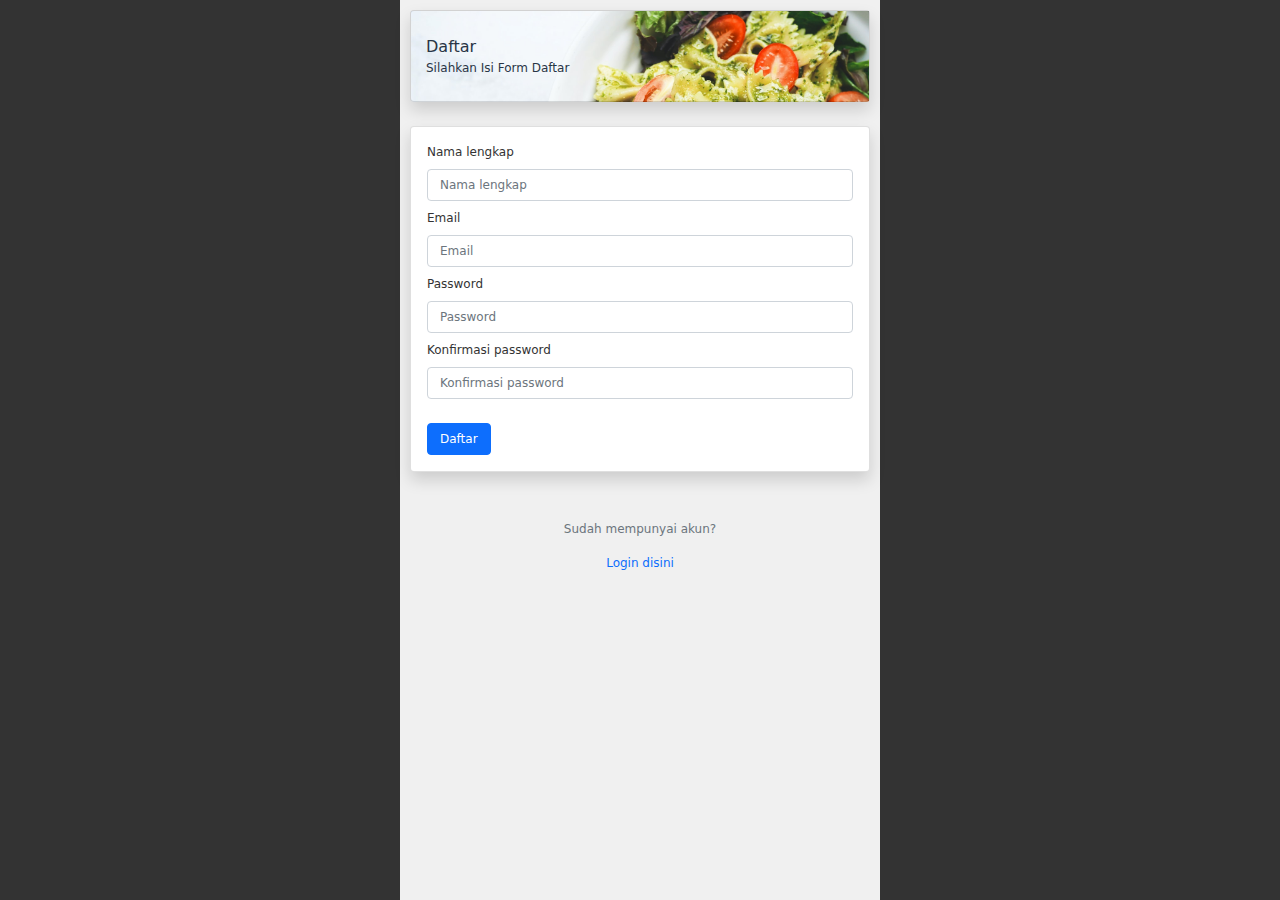
<file: register.html>
<!--
Author : Deri Komara
Made with love in Bandung.
-->
<html lang="en">
<head>
    <meta charset="UTF-8">
    <meta http-equiv="X-UA-Compatible" content="IE=edge">
    <meta name="viewport" content="width=device-width, initial-scale=1.0">
    <title>Toko Barokah Jaya</title>
    <link rel="stylesheet" href="assets/css/bootstrap.min.css" />
    <link rel="stylesheet" href="assets/css/style.css" />
</head>
<body>
    <div class="wrapper h-100">
        <div class="card shadow pt-4 pb-4 wrapper-welcome">
            Daftar <br />
            <span class="fs-12">Silahkan Isi Form Daftar</span>
        </div>
        <div class="row wrapper-content mb-5">
            <div class="col-12">
                <div class="card shadow mt-4">
                    <div class="p-3">
                        <div id="error"></div>
                        <div class="form-group">
                            <label for="name" class="fs-12">Nama lengkap</label>
                            <input id="name" type="text" placeholder="Nama lengkap" class="mt-2 form-control">
                        </div>
                        <div class="form-group mt-2">
                            <label for="email" class="fs-12">Email</label>
                            <input id="email" type="text" placeholder="Email" class="mt-2 form-control">
                        </div>
                        <div class="form-group mt-2">
                            <label for="password" class="fs-12">Password</label>
                            <input id="password" type="password" placeholder="Password" class="mt-2 form-control">
                        </div>
                        <div class="form-group mt-2">
                            <label for="password2" class="fs-12">Konfirmasi password</label>
                            <input id="password2" type="password" placeholder="Konfirmasi password" class="mt-2 form-control">
                        </div>
                        <button class="mt-4 btn btn-primary btn-md fs-12" onclick="register();">Daftar</button>
                    </div>
                </div>
            </div>
        </div>
        <div class="text-center">
            <p class="text-muted fs-12">Sudah mempunyai akun?</p>
            <a href="index.html" class="text-decoration-none fs-12">Login disini</a>
        </div>
    </div>
    
    <script src="assets/js/bootstrap.min.js"></script>
    <script src="assets/js/script.js"></script>
</body>
</html>
</file>
<file: assets/css/style.css>
body {
    background-color: #333;
    color: #333;
    height: 100%;
}

.fs-12 {
    font-size: 12px !important;
}

.wrapper {
    background: #f0f0f0;
    max-width: 480px;
    margin: auto;
    padding: 10px;
    position: relative;
}

.wrapper img {
    object-fit: cover;
}

.wrapper-welcome {
    background: url('../images/bg1.jpeg');
    background-size: cover;
    background-repeat: no-repeat;
    background-position: top;
    color: #293546;
    padding-left: 15px;
    padding-right: 10px;
}

.wrapper-button-welcome {
    font-size: 12px !important;
    width: fit-content !important;
}

.wrapper-content {
    margin-bottom: 70px;
}

.wrapper-product {
    width: 100%;
    overflow-x: auto;
    flex-wrap: nowrap;
}

.wrapper-product .card {
    width: 250px;
    margin-right: 10px;
    flex-shrink: 0;
}
@media only screen and (max-width: 600px) {
    .wrapper-menu {
        position: fixed;
        width: 100%;
        bottom: 0;
        /*half the width*/
    }
}

@media only screen and (min-width: 600px) {
    .wrapper-menu {
        position: fixed;
        width: 30%;
        bottom: 0;
        left: 35%;
        /*half the width*/
    }
}

.wrapper-menu .card {
    margin: auto;
    text-align: center;
}

.wrapper-menu .card a {
    color: #c4c4c4;
}

.wrapper-menu .active a {
    color: #0d6efd !important;
}

.wrapper-menu .active svg {
    color: #0d6efd !important;
}

.wrapper-menu .card svg {
    width: 30px;
    color: #c4c4c4;
}

::placeholder {
    font-size: 12px;
}

::-webkit-scrollbar {
    width: 6px!important;
    height: 6px!important;
}

::-webkit-scrollbar-thumb {
    background-color: #aaa;
}

::-webkit-scrollbar-track {
    background-color: initial;
}

::-webkit-scrollbar-track {
    background: transparent;
}

.form-control:focus {
    box-shadow: unset !important;
}

.form-control {
    font-size: 12px !important;
}
</file>
